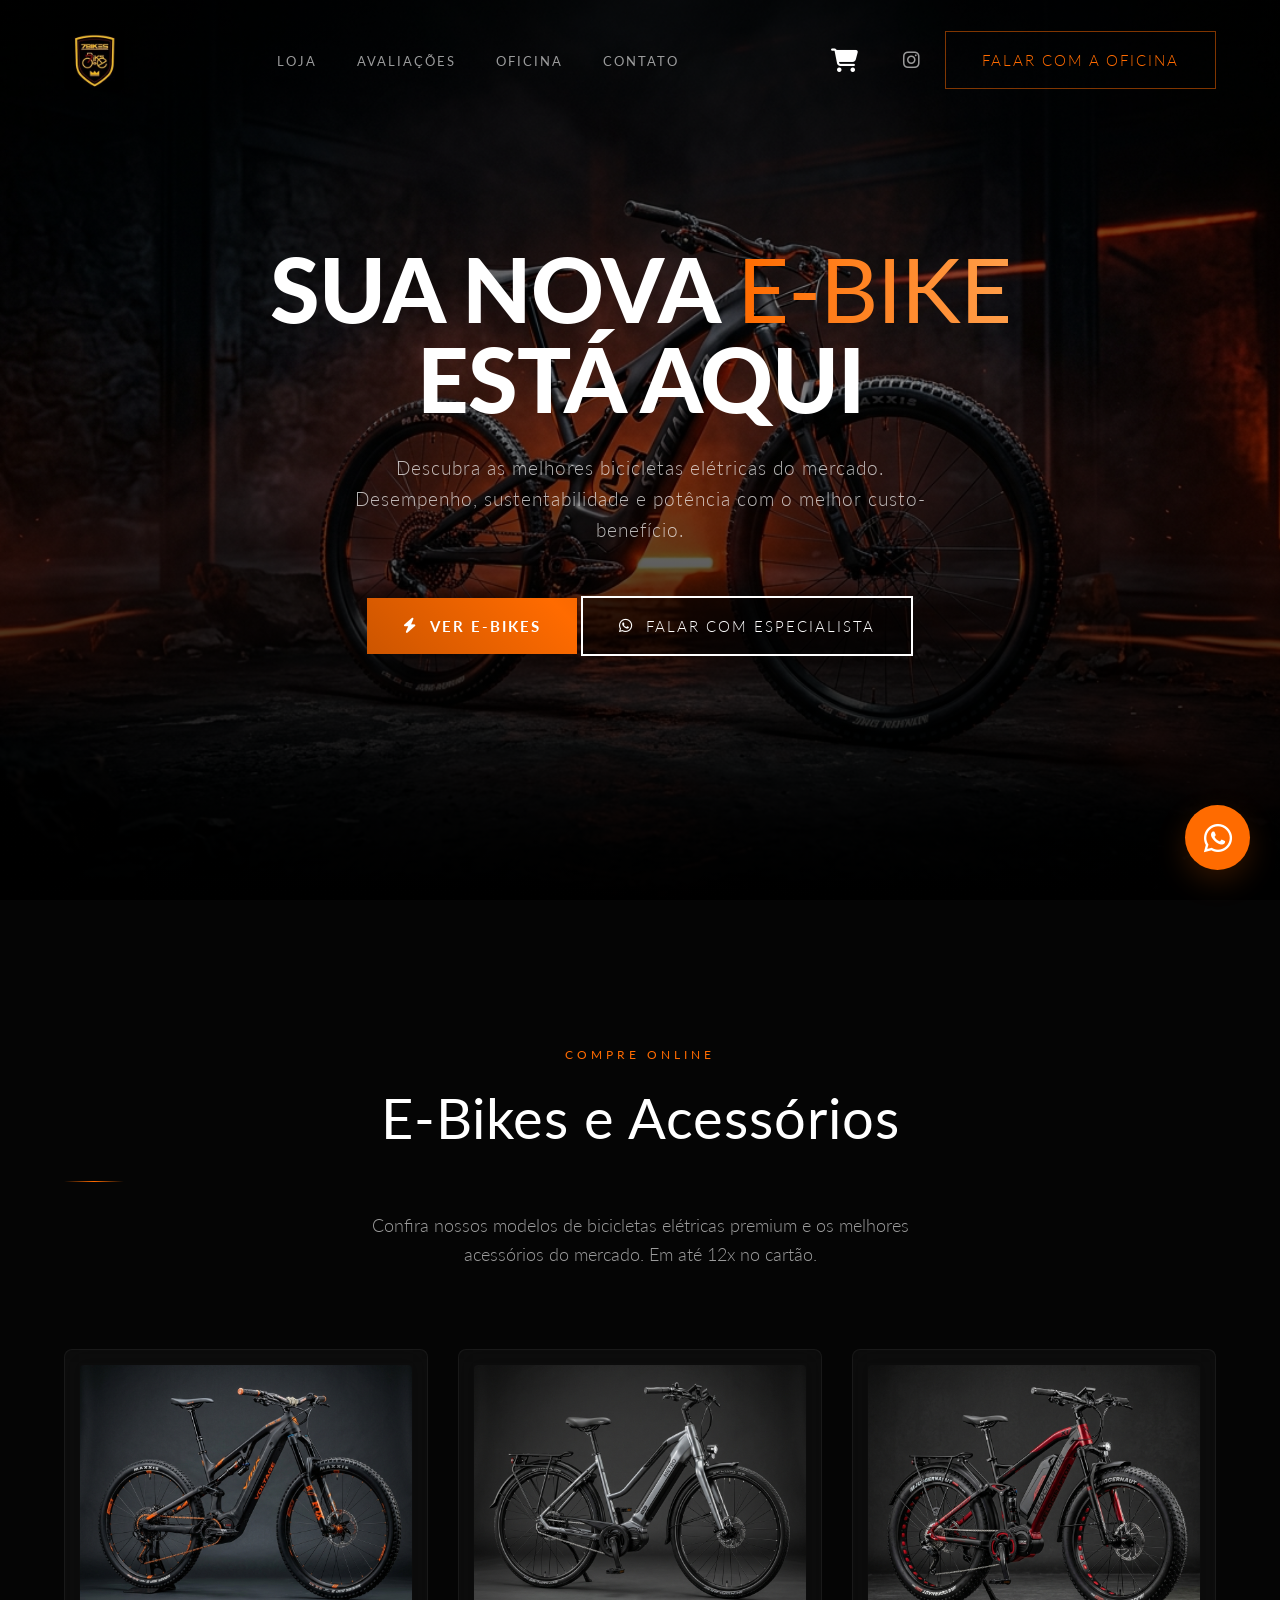
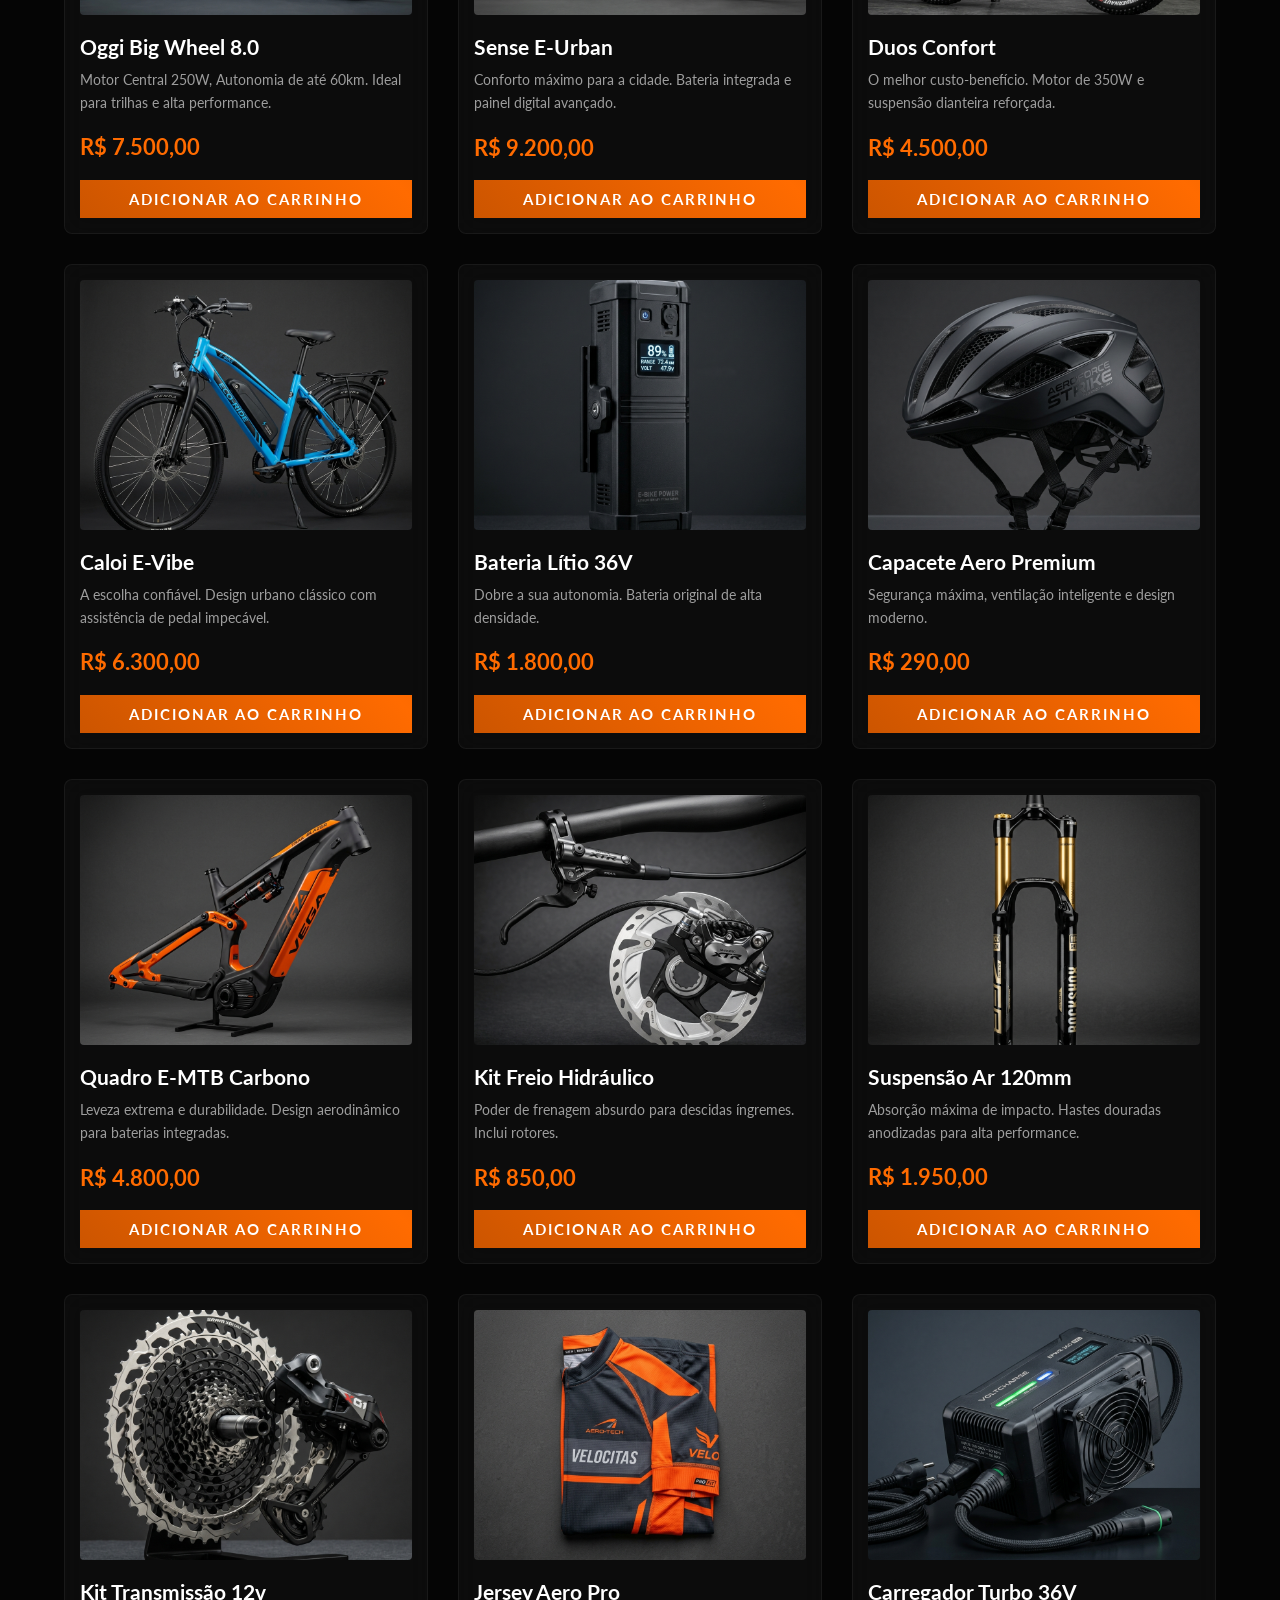
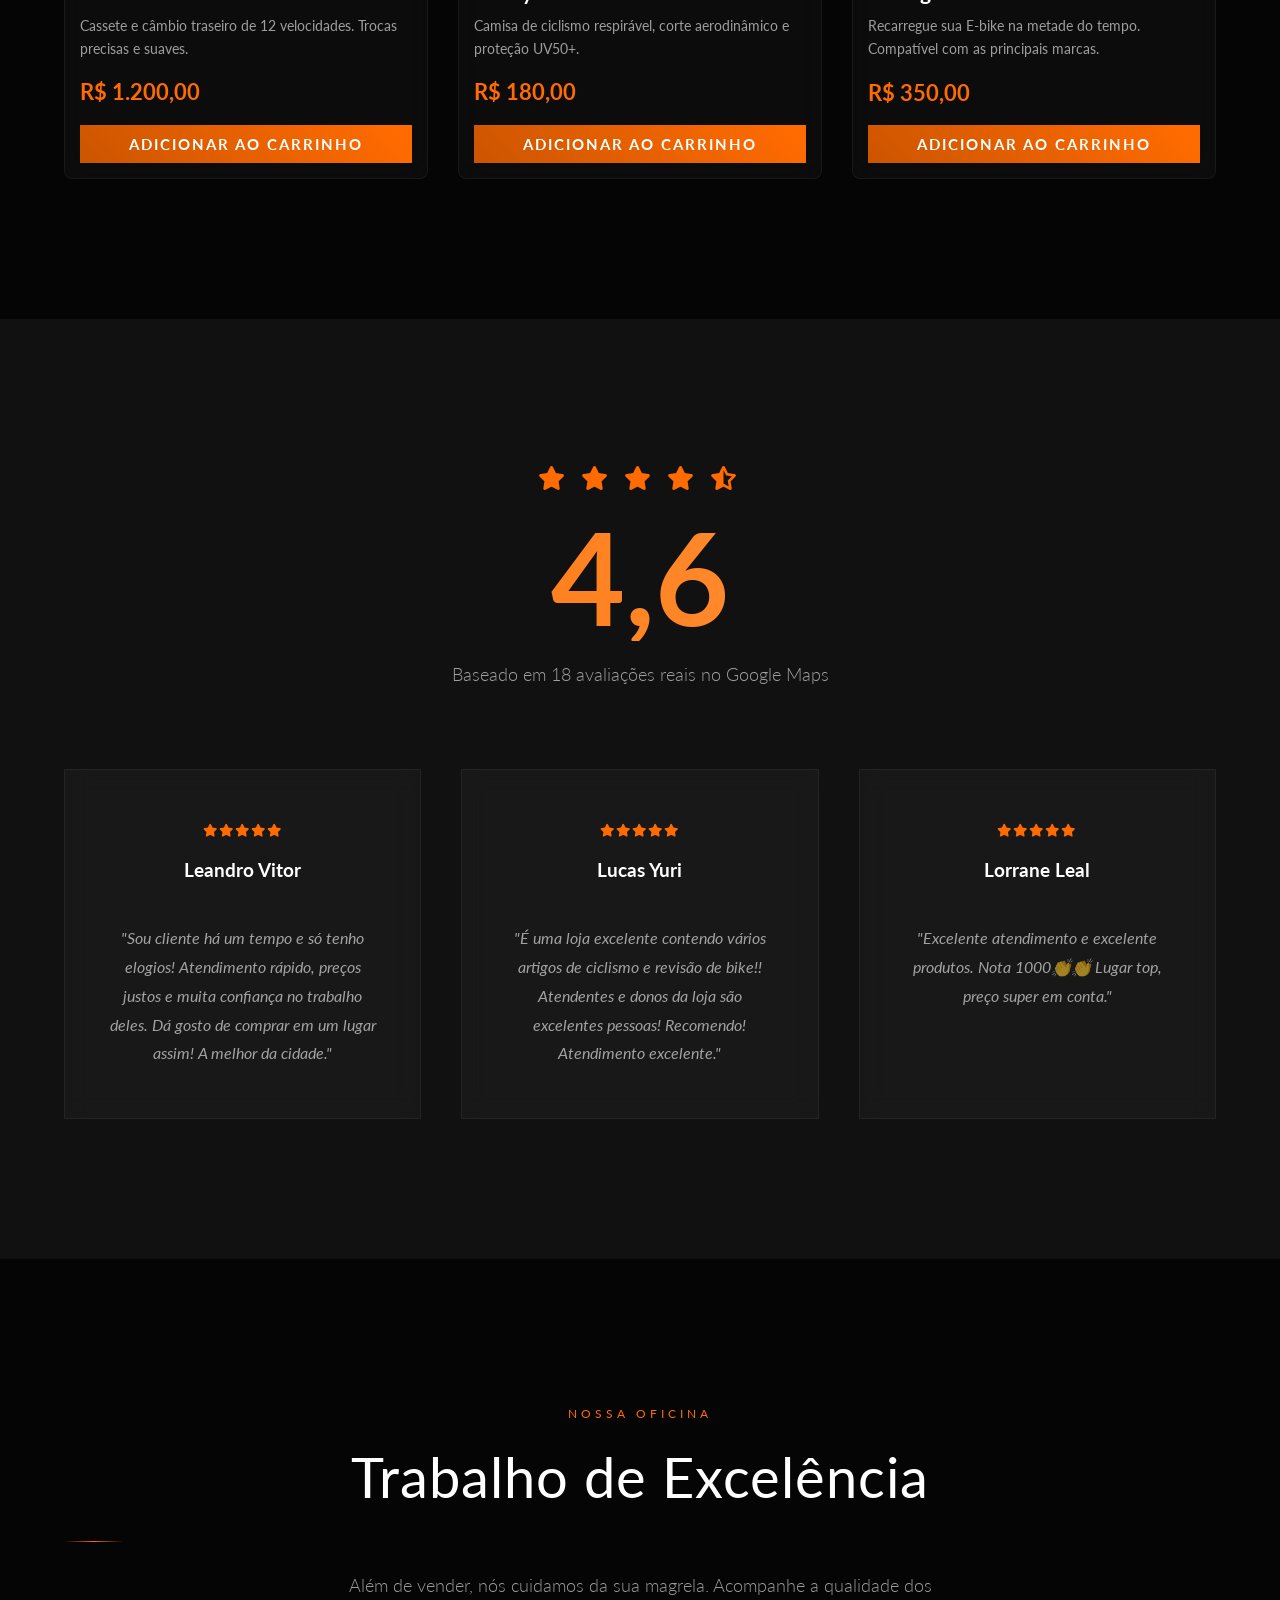
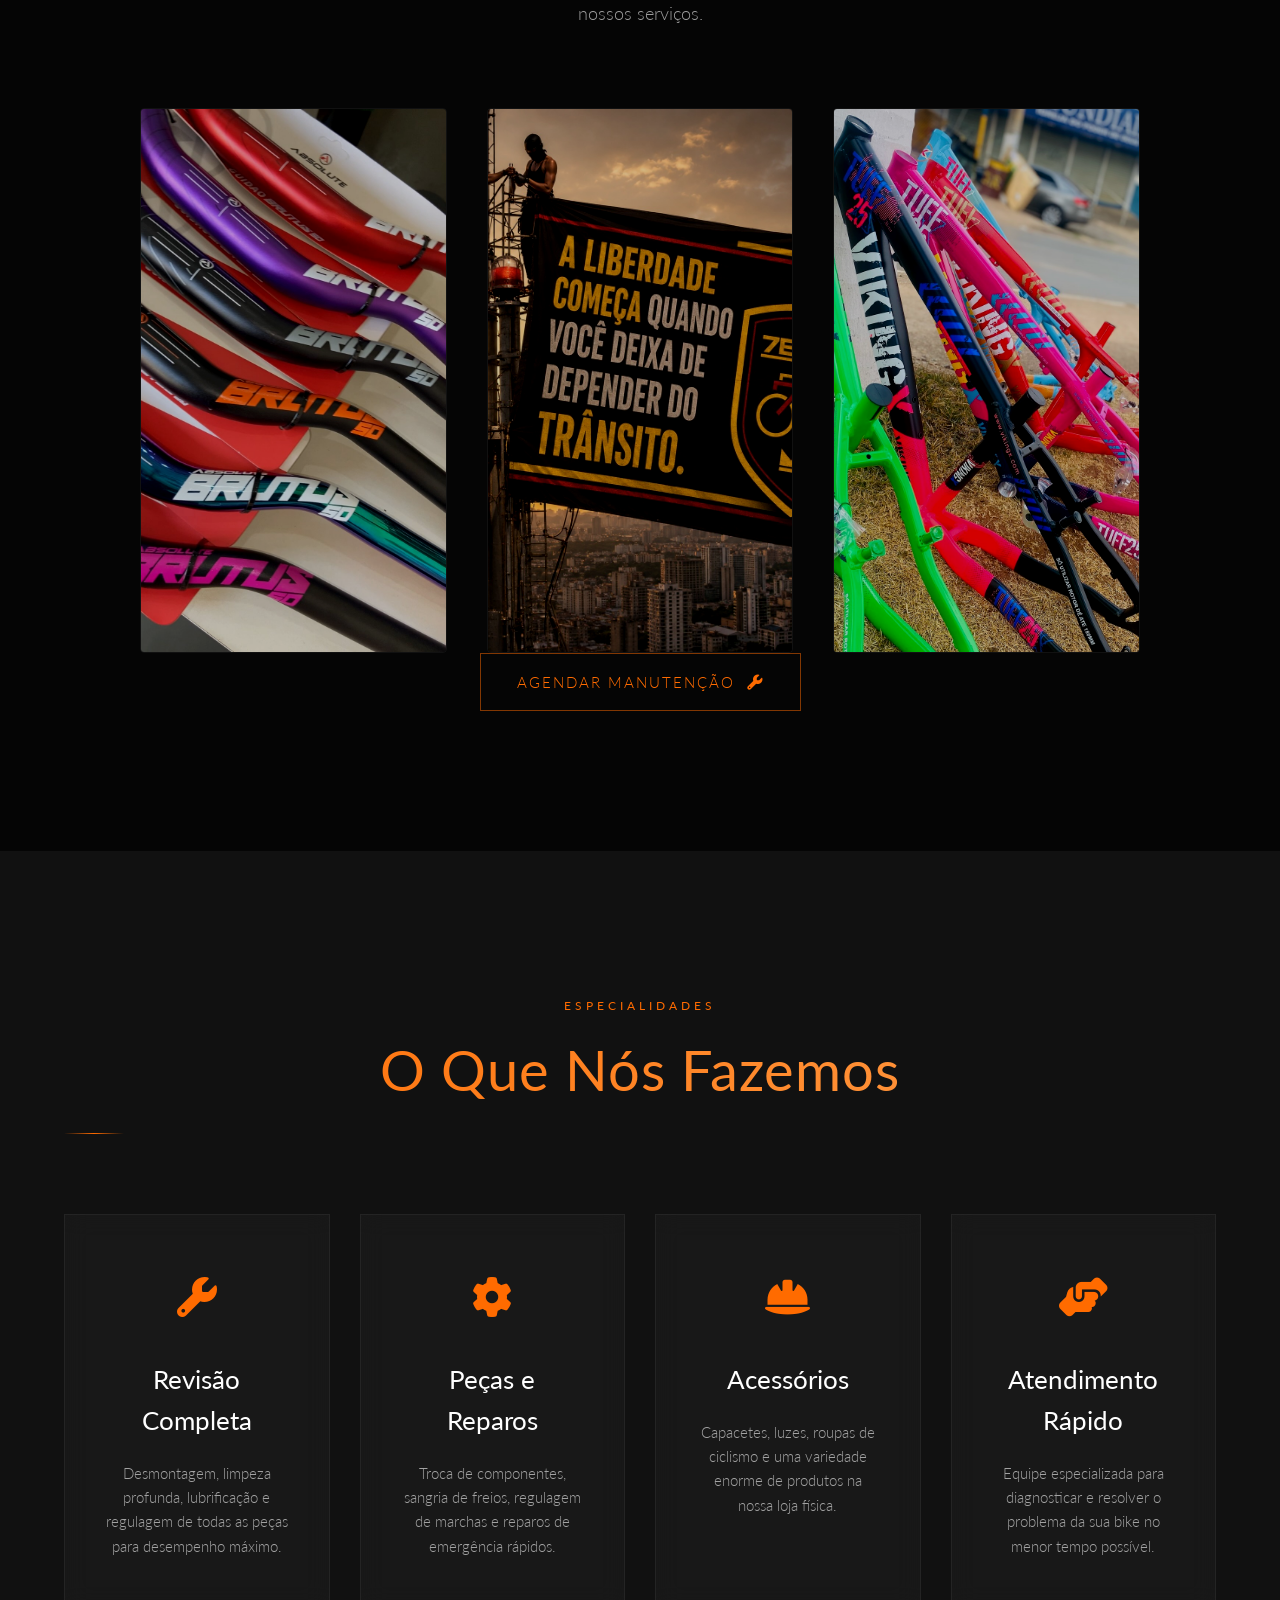
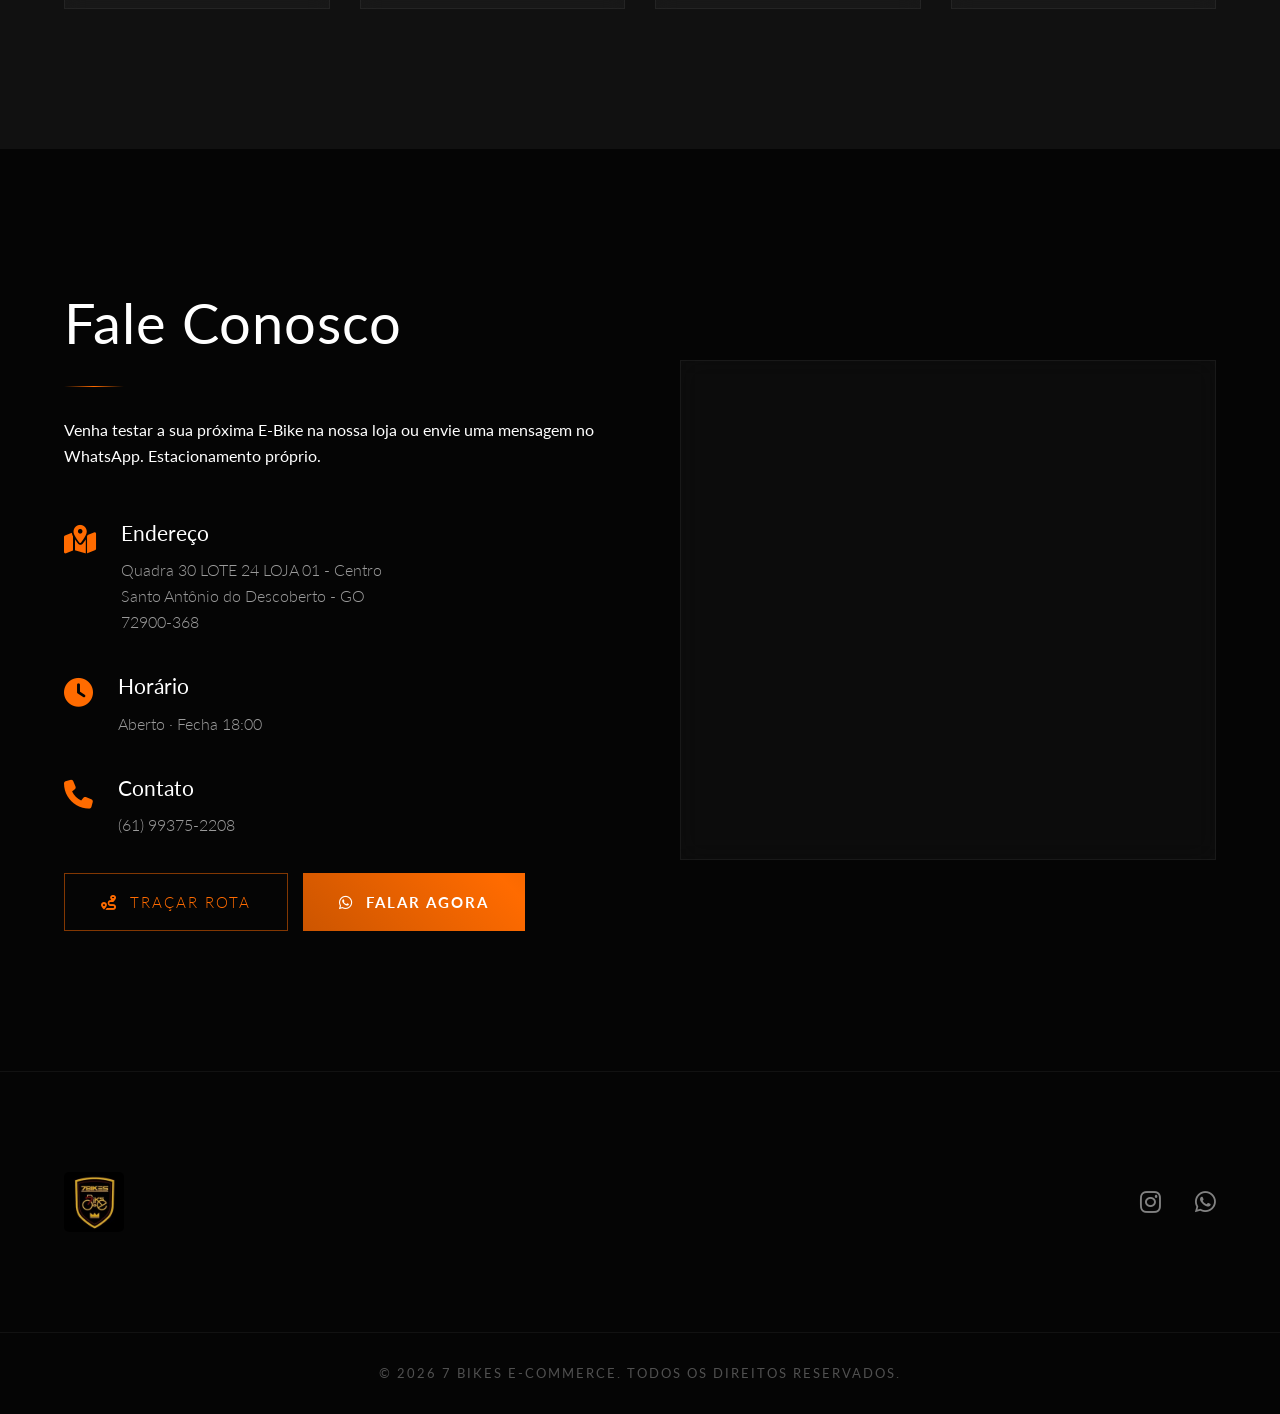
<file: index.html>
<!DOCTYPE html>
<html lang="pt-BR">
<head>
    <meta charset="UTF-8">
    <meta name="viewport" content="width=device-width, initial-scale=1.0">
    <title>7 Bikes | Mecânica de Bike e Acessórios</title>
    <meta name="description" content="Especialistas em mecânica, revisão e acessórios para bicicletas em Santo Antônio do Descoberto. Confiança, agilidade e excelência.">
    
    <!-- Favicon -->
    <link rel="icon" href="data:image/svg+xml,<svg xmlns=%22http://www.w3.org/2000/svg%22 viewBox=%220 0 100 100%22><text y=%22.9em%22 font-size=%2290%22>🚴</text></svg>">
    
    <!-- Fonts -->
    <link rel="preconnect" href="https://fonts.googleapis.com">
    <link rel="preconnect" href="https://fonts.gstatic.com" crossorigin>
    <link href="https://fonts.googleapis.com/css2?family=Lato:wght@300;400;700;900&display=swap" rel="stylesheet">
    
    <!-- Tracking Tag (Google Analytics / Ads Placeholder) -->
    <script async src="https://www.googletagmanager.com/gtag/js?id=G-XXXXXXXXXX"></script>
    <script>
      window.dataLayer = window.dataLayer || [];
      function gtag(){dataLayer.push(arguments);}
      gtag('js', new Date());
      gtag('config', 'G-XXXXXXXXXX');
    </script>
    
    <!-- Icons -->
    <link rel="stylesheet" href="https://cdnjs.cloudflare.com/ajax/libs/font-awesome/6.4.0/css/all.min.css">
    
    <!-- AOS Animation CSS -->
    <link href="https://unpkg.com/aos@2.3.1/dist/aos.css" rel="stylesheet">

    <!-- CSS -->
    <link rel="stylesheet" href="style.css">
</head>
<body>

    <!-- Header -->
    <header class="header">
        <div class="container header__inner">
            <a href="#" class="logo" data-aos="fade-down" data-aos-duration="1000">
                <img src="img/logo.jpg" alt="7 Bikes Logo" style="height: 60px; border-radius: 5px; object-fit: contain;">
            </a>
            <nav class="nav" data-aos="fade-down" data-aos-duration="1000" data-aos-delay="200">
                <ul class="nav__list">
                    <li><a href="#loja" class="nav__link">Loja</a></li>
                    <li><a href="#depoimentos" class="nav__link">Avaliações</a></li>
                    <li><a href="#experiencia" class="nav__link">Oficina</a></li>
                    <li><a href="#localizacao" class="nav__link">Contato</a></li>
                </ul>
            </nav>
            <div class="header__actions d-none-mobile" data-aos="fade-down" data-aos-duration="1000" data-aos-delay="400">
                <a href="carrinho.html" class="cart-icon" style="position: relative; color: var(--color-text-main); font-size: 1.5rem; margin-right: 20px; transition: color 0.3s;">
                    <i class="fa-solid fa-cart-shopping"></i>
                    <span id="cart-badge" style="position: absolute; top: -8px; right: -12px; background: var(--color-accent); color: #fff; font-size: 0.7rem; padding: 2px 6px; border-radius: 50%; font-weight: bold; display: none;">0</span>
                </a>
                <a href="https://www.instagram.com/7bikes_sad/" target="_blank" class="social-icon">
                    <i class="fa-brands fa-instagram"></i>
                </a>
                <a href="https://wa.me/5561993752208?text=Olá,%20preciso%20de%20ajuda%20com%20minha%20bike!" target="_blank" class="btn btn--outline">
                    Falar com a Oficina
                </a>
            </div>
        </div>
    </header>

    <!-- Hero Section -->
    <section class="hero" id="home" style="background: url('img/hero_ebike.jpg') center/cover no-repeat;">
        <div class="hero__overlay"></div>
        <div class="container hero__content text-center">
            <h1 class="hero__title" data-aos="fade-up" data-aos-duration="1500" style="font-weight: 900; text-transform: uppercase;">Sua Nova <em class="text-gold-gradient" style="font-style: normal;">E-Bike</em><br>Está Aqui</h1>
            <p class="hero__subtitle" data-aos="fade-up" data-aos-duration="1500" data-aos-delay="300">Descubra as melhores bicicletas elétricas do mercado. Desempenho, sustentabilidade e potência com o melhor custo-benefício.</p>
            <div class="hero__actions justify-center" data-aos="zoom-in" data-aos-duration="1500" data-aos-delay="600">
                <a href="#loja" class="btn btn--primary">
                    <i class="fa-solid fa-bolt"></i> Ver E-Bikes
                </a>
                <a href="https://wa.me/5561993752208" target="_blank" class="btn btn--outline" style="background: rgba(0,0,0,0.5); border: 2px solid #fff; color: #fff;">
                    <i class="fa-brands fa-whatsapp"></i> Falar com Especialista
                </a>
            </div>
        </div>
    </section>

    <!-- Loja Virtual (Storefront) -->
    <section class="store section" id="loja">
        <div class="container" data-aos="fade-up">
            <div class="section__header text-center">
                <span class="section__tag">Compre Online</span>
                <h2 class="section__title">E-Bikes e Acessórios</h2>
                <div class="section__divider mx-auto"></div>
                <p class="section__subtitle">Confira nossos modelos de bicicletas elétricas premium e os melhores acessórios do mercado. Em até 12x no cartão.</p>
            </div>
            
            <div class="product-grid" style="display: grid; grid-template-columns: repeat(auto-fit, minmax(280px, 1fr)); gap: 30px; margin-top: 40px;">
                <!-- Product 1 -->
                <div class="product-card glass" style="border-radius: 8px; overflow: hidden; display: flex; flex-direction: column; transition: transform 0.3s; padding: 15px;">
                    <img src="img/product_oggi.jpg" alt="Oggi Big Wheel 8.0" style="width: 100%; height: 250px; object-fit: cover; border-radius: 4px; margin-bottom: 15px;">
                    <h3 style="font-family: var(--font-heading); font-size: 1.3rem; margin-bottom: 5px;">Oggi Big Wheel 8.0</h3>
                    <p style="color: var(--color-text-muted); font-size: 0.9rem; margin-bottom: 15px; flex-grow: 1;">Motor Central 250W, Autonomia de até 60km. Ideal para trilhas e alta performance.</p>
                    <div style="display: flex; justify-content: space-between; align-items: center; margin-bottom: 15px;">
                        <span style="color: var(--color-accent); font-weight: bold; font-size: 1.4rem;">R$ 7.500,00</span>
                    </div>
                    <button class="btn btn--primary add-to-cart" data-id="1" data-name="Oggi Big Wheel 8.0" data-price="7500.00" data-img="img/product_oggi.jpg" style="width: 100%; padding: 10px;">
                        Adicionar ao Carrinho
                    </button>
                </div>

                <!-- Product 2 -->
                <div class="product-card glass" style="border-radius: 8px; overflow: hidden; display: flex; flex-direction: column; transition: transform 0.3s; padding: 15px;">
                    <img src="img/product_sense.jpg" alt="Sense E-Urban" style="width: 100%; height: 250px; object-fit: cover; border-radius: 4px; margin-bottom: 15px;">
                    <h3 style="font-family: var(--font-heading); font-size: 1.3rem; margin-bottom: 5px;">Sense E-Urban</h3>
                    <p style="color: var(--color-text-muted); font-size: 0.9rem; margin-bottom: 15px; flex-grow: 1;">Conforto máximo para a cidade. Bateria integrada e painel digital avançado.</p>
                    <div style="display: flex; justify-content: space-between; align-items: center; margin-bottom: 15px;">
                        <span style="color: var(--color-accent); font-weight: bold; font-size: 1.4rem;">R$ 9.200,00</span>
                    </div>
                    <button class="btn btn--primary add-to-cart" data-id="2" data-name="Sense E-Urban" data-price="9200.00" data-img="img/product_sense.jpg" style="width: 100%; padding: 10px;">
                        Adicionar ao Carrinho
                    </button>
                </div>

                <!-- Product 3 -->
                <div class="product-card glass" style="border-radius: 8px; overflow: hidden; display: flex; flex-direction: column; transition: transform 0.3s; padding: 15px;">
                    <img src="img/product_duos.jpg" alt="Duos Confort" style="width: 100%; height: 250px; object-fit: cover; border-radius: 4px; margin-bottom: 15px;">
                    <h3 style="font-family: var(--font-heading); font-size: 1.3rem; margin-bottom: 5px;">Duos Confort</h3>
                    <p style="color: var(--color-text-muted); font-size: 0.9rem; margin-bottom: 15px; flex-grow: 1;">O melhor custo-benefício. Motor de 350W e suspensão dianteira reforçada.</p>
                    <div style="display: flex; justify-content: space-between; align-items: center; margin-bottom: 15px;">
                        <span style="color: var(--color-accent); font-weight: bold; font-size: 1.4rem;">R$ 4.500,00</span>
                    </div>
                    <button class="btn btn--primary add-to-cart" data-id="3" data-name="Duos Confort" data-price="4500.00" data-img="img/product_duos.jpg" style="width: 100%; padding: 10px;">
                        Adicionar ao Carrinho
                    </button>
                </div>

                <!-- Product 4 -->
                <div class="product-card glass" style="border-radius: 8px; overflow: hidden; display: flex; flex-direction: column; transition: transform 0.3s; padding: 15px;">
                    <img src="img/product_caloi.jpg" alt="Caloi E-Vibe" style="width: 100%; height: 250px; object-fit: cover; border-radius: 4px; margin-bottom: 15px;">
                    <h3 style="font-family: var(--font-heading); font-size: 1.3rem; margin-bottom: 5px;">Caloi E-Vibe</h3>
                    <p style="color: var(--color-text-muted); font-size: 0.9rem; margin-bottom: 15px; flex-grow: 1;">A escolha confiável. Design urbano clássico com assistência de pedal impecável.</p>
                    <div style="display: flex; justify-content: space-between; align-items: center; margin-bottom: 15px;">
                        <span style="color: var(--color-accent); font-weight: bold; font-size: 1.4rem;">R$ 6.300,00</span>
                    </div>
                    <button class="btn btn--primary add-to-cart" data-id="4" data-name="Caloi E-Vibe" data-price="6300.00" data-img="img/product_caloi.jpg" style="width: 100%; padding: 10px;">
                        Adicionar ao Carrinho
                    </button>
                </div>
                
                <!-- Product 5 -->
                <div class="product-card glass" style="border-radius: 8px; overflow: hidden; display: flex; flex-direction: column; transition: transform 0.3s; padding: 15px;">
                    <img src="img/product_bateria.jpg" alt="Bateria Extra 36V 10Ah" style="width: 100%; height: 250px; object-fit: cover; border-radius: 4px; margin-bottom: 15px;">
                    <h3 style="font-family: var(--font-heading); font-size: 1.3rem; margin-bottom: 5px;">Bateria Lítio 36V</h3>
                    <p style="color: var(--color-text-muted); font-size: 0.9rem; margin-bottom: 15px; flex-grow: 1;">Dobre a sua autonomia. Bateria original de alta densidade.</p>
                    <div style="display: flex; justify-content: space-between; align-items: center; margin-bottom: 15px;">
                        <span style="color: var(--color-accent); font-weight: bold; font-size: 1.4rem;">R$ 1.800,00</span>
                    </div>
                    <button class="btn btn--primary add-to-cart" data-id="5" data-name="Bateria Lítio 36V" data-price="1800.00" data-img="img/product_bateria.jpg" style="width: 100%; padding: 10px;">
                        Adicionar ao Carrinho
                    </button>
                </div>

                <!-- Product 6 -->
                <div class="product-card glass" style="border-radius: 8px; overflow: hidden; display: flex; flex-direction: column; transition: transform 0.3s; padding: 15px;">
                    <img src="img/product_capacete.jpg" alt="Capacete Aero" style="width: 100%; height: 250px; object-fit: cover; border-radius: 4px; margin-bottom: 15px;">
                    <h3 style="font-family: var(--font-heading); font-size: 1.3rem; margin-bottom: 5px;">Capacete Aero Premium</h3>
                    <p style="color: var(--color-text-muted); font-size: 0.9rem; margin-bottom: 15px; flex-grow: 1;">Segurança máxima, ventilação inteligente e design moderno.</p>
                    <div style="display: flex; justify-content: space-between; align-items: center; margin-bottom: 15px;">
                        <span style="color: var(--color-accent); font-weight: bold; font-size: 1.4rem;">R$ 290,00</span>
                    </div>
                    <button class="btn btn--primary add-to-cart" data-id="6" data-name="Capacete Aero Premium" data-price="290.00" data-img="img/product_capacete.jpg" style="width: 100%; padding: 10px;">
                        Adicionar ao Carrinho
                    </button>
                </div>

                <!-- Product 7 -->
                <div class="product-card glass" style="border-radius: 8px; overflow: hidden; display: flex; flex-direction: column; transition: transform 0.3s; padding: 15px;">
                    <img src="img/product_quadro.jpg" alt="Quadro Fibra de Carbono" style="width: 100%; height: 250px; object-fit: cover; border-radius: 4px; margin-bottom: 15px;">
                    <h3 style="font-family: var(--font-heading); font-size: 1.3rem; margin-bottom: 5px;">Quadro E-MTB Carbono</h3>
                    <p style="color: var(--color-text-muted); font-size: 0.9rem; margin-bottom: 15px; flex-grow: 1;">Leveza extrema e durabilidade. Design aerodinâmico para baterias integradas.</p>
                    <div style="display: flex; justify-content: space-between; align-items: center; margin-bottom: 15px;">
                        <span style="color: var(--color-accent); font-weight: bold; font-size: 1.4rem;">R$ 4.800,00</span>
                    </div>
                    <button class="btn btn--primary add-to-cart" data-id="7" data-name="Quadro E-MTB Carbono" data-price="4800.00" data-img="img/product_quadro.jpg" style="width: 100%; padding: 10px;">
                        Adicionar ao Carrinho
                    </button>
                </div>

                <!-- Product 8 -->
                <div class="product-card glass" style="border-radius: 8px; overflow: hidden; display: flex; flex-direction: column; transition: transform 0.3s; padding: 15px;">
                    <img src="img/product_freio.jpg" alt="Freios Hidráulicos" style="width: 100%; height: 250px; object-fit: cover; border-radius: 4px; margin-bottom: 15px;">
                    <h3 style="font-family: var(--font-heading); font-size: 1.3rem; margin-bottom: 5px;">Kit Freio Hidráulico</h3>
                    <p style="color: var(--color-text-muted); font-size: 0.9rem; margin-bottom: 15px; flex-grow: 1;">Poder de frenagem absurdo para descidas íngremes. Inclui rotores.</p>
                    <div style="display: flex; justify-content: space-between; align-items: center; margin-bottom: 15px;">
                        <span style="color: var(--color-accent); font-weight: bold; font-size: 1.4rem;">R$ 850,00</span>
                    </div>
                    <button class="btn btn--primary add-to-cart" data-id="8" data-name="Kit Freio Hidráulico" data-price="850.00" data-img="img/product_freio.jpg" style="width: 100%; padding: 10px;">
                        Adicionar ao Carrinho
                    </button>
                </div>

                <!-- Product 9 -->
                <div class="product-card glass" style="border-radius: 8px; overflow: hidden; display: flex; flex-direction: column; transition: transform 0.3s; padding: 15px;">
                    <img src="img/product_suspensao.jpg" alt="Suspensão Dianteira" style="width: 100%; height: 250px; object-fit: cover; border-radius: 4px; margin-bottom: 15px;">
                    <h3 style="font-family: var(--font-heading); font-size: 1.3rem; margin-bottom: 5px;">Suspensão Ar 120mm</h3>
                    <p style="color: var(--color-text-muted); font-size: 0.9rem; margin-bottom: 15px; flex-grow: 1;">Absorção máxima de impacto. Hastes douradas anodizadas para alta performance.</p>
                    <div style="display: flex; justify-content: space-between; align-items: center; margin-bottom: 15px;">
                        <span style="color: var(--color-accent); font-weight: bold; font-size: 1.4rem;">R$ 1.950,00</span>
                    </div>
                    <button class="btn btn--primary add-to-cart" data-id="9" data-name="Suspensão Ar 120mm" data-price="1950.00" data-img="img/product_suspensao.jpg" style="width: 100%; padding: 10px;">
                        Adicionar ao Carrinho
                    </button>
                </div>

                <!-- Product 10 -->
                <div class="product-card glass" style="border-radius: 8px; overflow: hidden; display: flex; flex-direction: column; transition: transform 0.3s; padding: 15px;">
                    <img src="img/product_transmissao.jpg" alt="Kit Transmissão 12v" style="width: 100%; height: 250px; object-fit: cover; border-radius: 4px; margin-bottom: 15px;">
                    <h3 style="font-family: var(--font-heading); font-size: 1.3rem; margin-bottom: 5px;">Kit Transmissão 12v</h3>
                    <p style="color: var(--color-text-muted); font-size: 0.9rem; margin-bottom: 15px; flex-grow: 1;">Cassete e câmbio traseiro de 12 velocidades. Trocas precisas e suaves.</p>
                    <div style="display: flex; justify-content: space-between; align-items: center; margin-bottom: 15px;">
                        <span style="color: var(--color-accent); font-weight: bold; font-size: 1.4rem;">R$ 1.200,00</span>
                    </div>
                    <button class="btn btn--primary add-to-cart" data-id="10" data-name="Kit Transmissão 12v" data-price="1200.00" data-img="img/product_transmissao.jpg" style="width: 100%; padding: 10px;">
                        Adicionar ao Carrinho
                    </button>
                </div>

                <!-- Product 11 -->
                <div class="product-card glass" style="border-radius: 8px; overflow: hidden; display: flex; flex-direction: column; transition: transform 0.3s; padding: 15px;">
                    <img src="img/product_jersey.jpg" alt="Camisa de Ciclismo" style="width: 100%; height: 250px; object-fit: cover; border-radius: 4px; margin-bottom: 15px;">
                    <h3 style="font-family: var(--font-heading); font-size: 1.3rem; margin-bottom: 5px;">Jersey Aero Pro</h3>
                    <p style="color: var(--color-text-muted); font-size: 0.9rem; margin-bottom: 15px; flex-grow: 1;">Camisa de ciclismo respirável, corte aerodinâmico e proteção UV50+.</p>
                    <div style="display: flex; justify-content: space-between; align-items: center; margin-bottom: 15px;">
                        <span style="color: var(--color-accent); font-weight: bold; font-size: 1.4rem;">R$ 180,00</span>
                    </div>
                    <button class="btn btn--primary add-to-cart" data-id="11" data-name="Jersey Aero Pro" data-price="180.00" data-img="img/product_jersey.jpg" style="width: 100%; padding: 10px;">
                        Adicionar ao Carrinho
                    </button>
                </div>

                <!-- Product 12 -->
                <div class="product-card glass" style="border-radius: 8px; overflow: hidden; display: flex; flex-direction: column; transition: transform 0.3s; padding: 15px;">
                    <img src="img/product_carregador.jpg" alt="Carregador Rápido E-Bike" style="width: 100%; height: 250px; object-fit: cover; border-radius: 4px; margin-bottom: 15px;">
                    <h3 style="font-family: var(--font-heading); font-size: 1.3rem; margin-bottom: 5px;">Carregador Turbo 36V</h3>
                    <p style="color: var(--color-text-muted); font-size: 0.9rem; margin-bottom: 15px; flex-grow: 1;">Recarregue sua E-bike na metade do tempo. Compatível com as principais marcas.</p>
                    <div style="display: flex; justify-content: space-between; align-items: center; margin-bottom: 15px;">
                        <span style="color: var(--color-accent); font-weight: bold; font-size: 1.4rem;">R$ 350,00</span>
                    </div>
                    <button class="btn btn--primary add-to-cart" data-id="12" data-name="Carregador Turbo 36V" data-price="350.00" data-img="img/product_carregador.jpg" style="width: 100%; padding: 10px;">
                        Adicionar ao Carrinho
                    </button>
                </div>

            </div>
        </div>
    </section>

    <!-- Testimonials / Authority Section -->
    <section class="testimonials section" id="depoimentos" style="background: var(--color-bg-surface);">
        <div class="container">
            <div class="authority-banner text-center mb-5" data-aos="zoom-in">
                <div class="stars">
                    <i class="fa-solid fa-star"></i>
                    <i class="fa-solid fa-star"></i>
                    <i class="fa-solid fa-star"></i>
                    <i class="fa-solid fa-star"></i>
                    <i class="fa-solid fa-star-half-stroke"></i>
                </div>
                <h2 class="authority-score text-gold-gradient">4,6</h2>
                <p class="section__subtitle" style="margin-top: 20px;">Baseado em 18 avaliações reais no Google Maps</p>
            </div>

            <div class="testimonials__grid" style="grid-template-columns: repeat(auto-fit, minmax(300px, 1fr));">
                <!-- Testimonial 1 -->
                <div class="testimonial-card glass" data-aos="fade-up" data-aos-delay="100">
                    <div class="testimonial-card__header">
                        <div class="stars-small">
                            <i class="fa-solid fa-star"></i><i class="fa-solid fa-star"></i><i class="fa-solid fa-star"></i><i class="fa-solid fa-star"></i><i class="fa-solid fa-star"></i>
                        </div>
                        <h4>Leandro Vitor</h4>
                    </div>
                    <p class="testimonial-card__text">"Sou cliente há um tempo e só tenho elogios! Atendimento rápido, preços justos e muita confiança no trabalho deles. Dá gosto de comprar em um lugar assim! A melhor da cidade."</p>
                </div>
                
                <!-- Testimonial 2 -->
                <div class="testimonial-card glass" data-aos="fade-up" data-aos-delay="300">
                    <div class="testimonial-card__header">
                        <div class="stars-small">
                            <i class="fa-solid fa-star"></i><i class="fa-solid fa-star"></i><i class="fa-solid fa-star"></i><i class="fa-solid fa-star"></i><i class="fa-solid fa-star"></i>
                        </div>
                        <h4>Lucas Yuri</h4>
                    </div>
                    <p class="testimonial-card__text">"É uma loja excelente contendo vários artigos de ciclismo e revisão de bike!! Atendentes e donos da loja são excelentes pessoas! Recomendo! Atendimento excelente."</p>
                </div>

                <!-- Testimonial 3 -->
                <div class="testimonial-card glass" data-aos="fade-up" data-aos-delay="500">
                    <div class="testimonial-card__header">
                        <div class="stars-small">
                            <i class="fa-solid fa-star"></i><i class="fa-solid fa-star"></i><i class="fa-solid fa-star"></i><i class="fa-solid fa-star"></i><i class="fa-solid fa-star"></i>
                        </div>
                        <h4>Lorrane Leal</h4>
                    </div>
                    <p class="testimonial-card__text">"Excelente atendimento e excelente produtos. Nota 1000👏👏 Lugar top, preço super em conta."</p>
                </div>
            </div>
        </div>
    </section>

    <!-- Oficina Section -->
    <section class="reels section" id="experiencia">
        <div class="container">
            <div class="section__header text-center" data-aos="fade-up">
                <span class="section__tag">Nossa Oficina</span>
                <h2 class="section__title">Trabalho de Excelência</h2>
                <div class="section__divider mx-auto"></div>
                <p class="section__subtitle">Além de vender, nós cuidamos da sua magrela. Acompanhe a qualidade dos nossos serviços.</p>
            </div>

            <div class="reels__grid">
                <!-- Foto 1 -->
                <div class="reel-card" data-aos="fade-up" data-aos-delay="100">
                    <img src="img/img15.jpg" alt="Oficina" class="reel-card__img">
                </div>
                <!-- Foto 2 -->
                <div class="reel-card" data-aos="fade-up" data-aos-delay="300">
                    <img src="img/img2.jpg" alt="Oficina" class="reel-card__img">
                </div>
                <!-- Foto 3 -->
                <div class="reel-card" data-aos="fade-up" data-aos-delay="500">
                    <img src="img/img18.jpg" alt="Oficina" class="reel-card__img">
                </div>
            </div>
            
            <div class="text-center mt-5" data-aos="fade-in" data-aos-delay="600">
                <a href="https://wa.me/5561993752208" target="_blank" class="btn btn--outline">
                    Agendar Manutenção <i class="fa-solid fa-wrench ml-2"></i>
                </a>
            </div>
        </div>
    </section>

    <!-- Serviços Section -->
    <section class="services section" id="especialidades" style="background: var(--color-bg-surface);">
        <div class="container">
            <div class="section__header text-center" data-aos="fade-up">
                <span class="section__tag">Especialidades</span>
                <h2 class="section__title text-gold-gradient">O Que Nós Fazemos</h2>
                <div class="section__divider mx-auto"></div>
            </div>

            <div class="services__grid">
                <div class="service-card glass" data-aos="fade-up" data-aos-delay="100">
                    <div class="service-card__icon"><i class="fa-solid fa-wrench"></i></div>
                    <h3 class="service-card__title">Revisão Completa</h3>
                    <p class="service-card__desc">Desmontagem, limpeza profunda, lubrificação e regulagem de todas as peças para desempenho máximo.</p>
                </div>
                <div class="service-card glass" data-aos="fade-up" data-aos-delay="200">
                    <div class="service-card__icon"><i class="fa-solid fa-gear"></i></div>
                    <h3 class="service-card__title">Peças e Reparos</h3>
                    <p class="service-card__desc">Troca de componentes, sangria de freios, regulagem de marchas e reparos de emergência rápidos.</p>
                </div>
                <div class="service-card glass" data-aos="fade-up" data-aos-delay="300">
                    <div class="service-card__icon"><i class="fa-solid fa-helmet-safety"></i></div>
                    <h3 class="service-card__title">Acessórios</h3>
                    <p class="service-card__desc">Capacetes, luzes, roupas de ciclismo e uma variedade enorme de produtos na nossa loja física.</p>
                </div>
                <div class="service-card glass" data-aos="fade-up" data-aos-delay="400">
                    <div class="service-card__icon"><i class="fa-solid fa-handshake-angle"></i></div>
                    <h3 class="service-card__title">Atendimento Rápido</h3>
                    <p class="service-card__desc">Equipe especializada para diagnosticar e resolver o problema da sua bike no menor tempo possível.</p>
                </div>
            </div>
        </div>
    </section>

    <!-- Localização Section -->
    <section class="location section" id="localizacao">
        <div class="container">
            <div class="location__wrapper">
                <div class="location__info" data-aos="fade-right">
                    <h2 class="section__title">Fale Conosco</h2>
                    <div class="section__divider"></div>
                    <p class="mb-5">Venha testar a sua próxima E-Bike na nossa loja ou envie uma mensagem no WhatsApp. Estacionamento próprio.</p>
                    
                    <div class="info-item">
                        <div class="info-item__icon"><i class="fa-solid fa-map-location-dot"></i></div>
                        <div class="info-item__content">
                            <h4>Endereço</h4>
                            <p>Quadra 30 LOTE 24 LOJA 01 - Centro<br>Santo Antônio do Descoberto - GO<br>72900-368</p>
                        </div>
                    </div>
                    
                    <div class="info-item">
                        <div class="info-item__icon"><i class="fa-solid fa-clock"></i></div>
                        <div class="info-item__content">
                            <h4>Horário</h4>
                            <p>Aberto · Fecha 18:00</p>
                        </div>
                    </div>
                    
                    <div class="info-item">
                        <div class="info-item__icon"><i class="fa-solid fa-phone"></i></div>
                        <div class="info-item__content">
                            <h4>Contato</h4>
                            <p>(61) 99375-2208</p>
                        </div>
                    </div>

                    <div class="mt-5" style="display:flex; gap:15px; flex-wrap:wrap;">
                        <a href="https://maps.google.com/?q=Quadra+30+LOTE+24+LOJA+01+-+Centro,+Santo+Antônio+do+Descoberto+-+GO" target="_blank" class="btn btn--outline">
                            <i class="fa-solid fa-route"></i> Traçar Rota
                        </a>
                        <a href="https://wa.me/5561993752208" target="_blank" class="btn btn--primary">
                            <i class="fa-brands fa-whatsapp"></i> Falar Agora
                        </a>
                    </div>
                </div>
                
                <div class="location__map glass" data-aos="fade-left" data-aos-delay="200">
                    <iframe src="https://maps.google.com/maps?q=-15.9433091,-48.2632191&z=17&output=embed" width="100%" height="100%" style="border:0; filter: grayscale(100%) invert(90%) contrast(1.2);" allowfullscreen="" loading="lazy" referrerpolicy="no-referrer-when-downgrade"></iframe>
                </div>
            </div>
        </div>
    </section>

    <!-- Footer -->
    <footer class="footer">
        <div class="container footer__inner">
            <div class="footer__brand" data-aos="fade-up">
                <img src="img/logo.jpg" alt="7 Bikes Logo" style="height: 60px; border-radius: 5px; opacity: 0.9; object-fit: contain;">
            </div>
            <div class="footer__social" data-aos="fade-up" data-aos-delay="200">
                <a href="https://www.instagram.com/7bikes_sad/" target="_blank"><i class="fa-brands fa-instagram"></i></a>
                <a href="https://wa.me/5561993752208" target="_blank"><i class="fa-brands fa-whatsapp"></i></a>
            </div>
        </div>
        <div class="footer__bottom">
            <div class="container text-center">
                &copy; 2026 7 Bikes E-commerce. Todos os direitos reservados.
            </div>
        </div>
    </footer>

    <!-- Floating WhatsApp -->
    <a href="https://wa.me/5561993752208?text=Olá,%20tenho%20interesse%20nas%20E-bikes!" target="_blank" class="floating-wa" aria-label="Falar no WhatsApp" data-aos="zoom-in" data-aos-delay="1000">
        <i class="fa-brands fa-whatsapp"></i>
    </a>

    <!-- AOS Script -->
    <script src="https://unpkg.com/aos@2.3.1/dist/aos.js"></script>
    
    <!-- Custom Script -->
    <script src="script.js"></script>
</body>
</html>
</file>
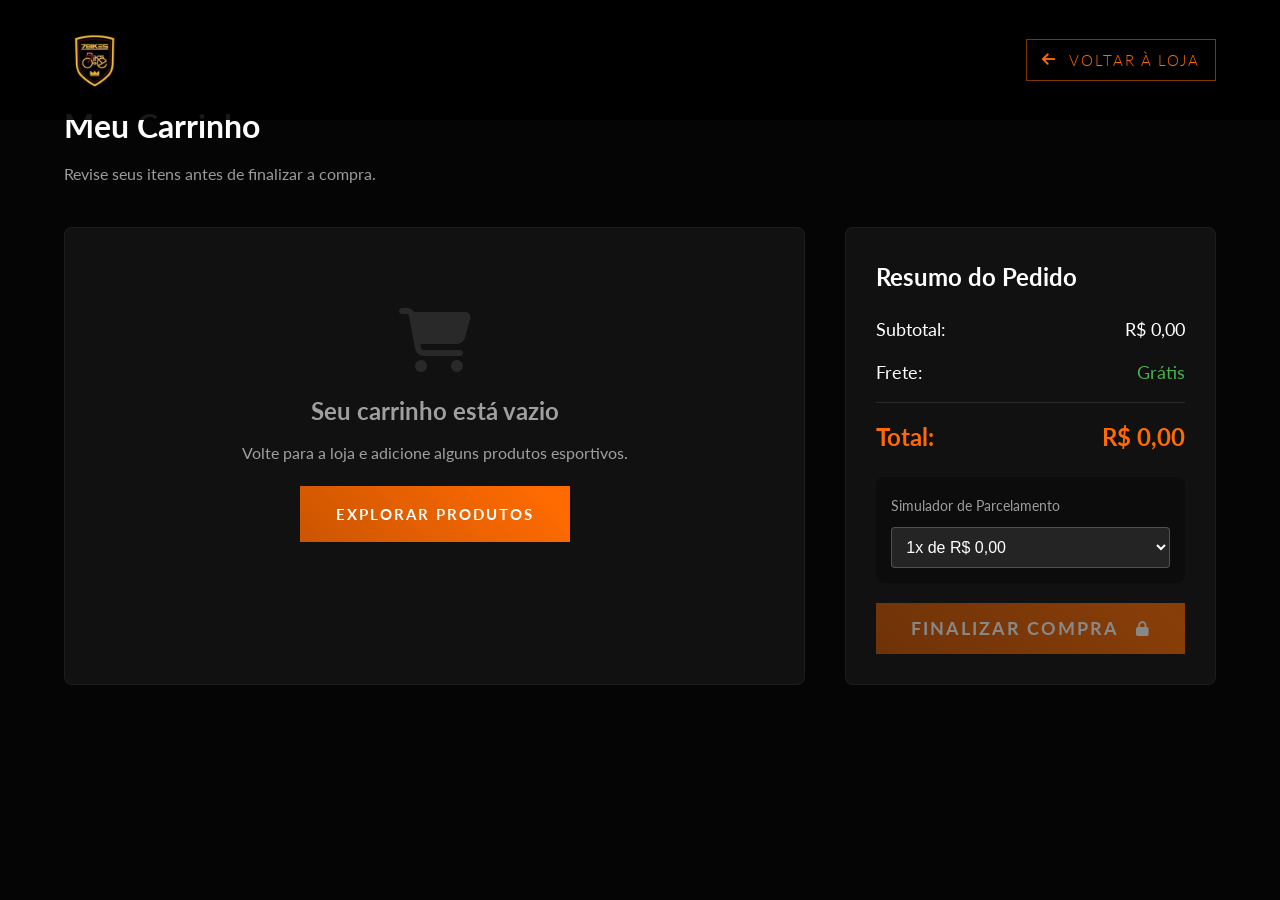
<file: carrinho.html>
<!DOCTYPE html>
<html lang="pt-BR">
<head>
    <meta charset="UTF-8">
    <meta name="viewport" content="width=device-width, initial-scale=1.0">
    <title>Carrinho de Compras | 7 Bikes</title>
    
    <!-- Favicon -->
    <link rel="icon" href="data:image/svg+xml,<svg xmlns=%22http://www.w3.org/2000/svg%22 viewBox=%220 0 100 100%22><text y=%22.9em%22 font-size=%2290%22>🛒</text></svg>">
    
    <!-- Fonts & Icons -->
    <link rel="preconnect" href="https://fonts.googleapis.com">
    <link rel="preconnect" href="https://fonts.gstatic.com" crossorigin>
    <link href="https://fonts.googleapis.com/css2?family=Lato:wght@300;400;700;900&display=swap" rel="stylesheet">
    <link rel="stylesheet" href="https://cdnjs.cloudflare.com/ajax/libs/font-awesome/6.4.0/css/all.min.css">
    
    <!-- Tracking Tag (Google Analytics / Ads Placeholder) -->
    <script async src="https://www.googletagmanager.com/gtag/js?id=G-XXXXXXXXXX"></script>
    <script>
      window.dataLayer = window.dataLayer || [];
      function gtag(){dataLayer.push(arguments);}
      gtag('js', new Date());
      gtag('config', 'G-XXXXXXXXXX');
    </script>
    
    <!-- CSS -->
    <link rel="stylesheet" href="style.css">
    <style>
        .cart-container {
            display: grid;
            grid-template-columns: 2fr 1fr;
            gap: 40px;
            margin-top: 40px;
        }
        
        .cart-items {
            background: var(--color-bg-surface);
            border-radius: 8px;
            padding: 30px;
            border: 1px solid rgba(255,255,255,0.05);
        }

        .cart-item {
            display: flex;
            align-items: center;
            gap: 20px;
            padding-bottom: 20px;
            margin-bottom: 20px;
            border-bottom: 1px solid rgba(255,255,255,0.1);
        }

        .cart-item:last-child {
            border-bottom: none;
            margin-bottom: 0;
            padding-bottom: 0;
        }

        .cart-item img {
            width: 100px;
            height: 100px;
            object-fit: cover;
            border-radius: 8px;
        }

        .cart-item-details {
            flex-grow: 1;
        }

        .cart-item-title {
            font-size: 1.2rem;
            font-family: var(--font-heading);
            margin-bottom: 5px;
        }

        .cart-item-price {
            color: var(--color-accent);
            font-weight: bold;
            font-size: 1.1rem;
        }

        .cart-quantity {
            display: flex;
            align-items: center;
            gap: 10px;
            background: rgba(0,0,0,0.5);
            padding: 5px 10px;
            border-radius: 20px;
        }

        .cart-quantity button {
            background: none;
            border: none;
            color: #fff;
            cursor: pointer;
            font-size: 1rem;
            padding: 0 5px;
        }

        .cart-remove {
            color: #ff4444;
            background: none;
            border: none;
            cursor: pointer;
            font-size: 1.2rem;
            transition: transform 0.2s;
        }

        .cart-remove:hover {
            transform: scale(1.2);
        }

        .cart-summary {
            background: var(--color-bg-surface);
            border-radius: 8px;
            padding: 30px;
            border: 1px solid rgba(255,255,255,0.05);
            height: fit-content;
            position: sticky;
            top: 100px;
        }

        .summary-row {
            display: flex;
            justify-content: space-between;
            margin-bottom: 15px;
            font-size: 1.1rem;
        }

        .summary-total {
            font-size: 1.5rem;
            font-weight: bold;
            color: var(--color-accent);
            border-top: 1px solid rgba(255,255,255,0.1);
            padding-top: 15px;
            margin-top: 15px;
        }

        .installments {
            margin-top: 20px;
            background: rgba(0,0,0,0.3);
            padding: 15px;
            border-radius: 8px;
        }

        .installments select {
            width: 100%;
            padding: 10px;
            background: rgba(255,255,255,0.1);
            color: #fff;
            border: 1px solid rgba(255,255,255,0.2);
            border-radius: 4px;
            font-size: 1rem;
            margin-top: 10px;
            outline: none;
        }

        .installments select option {
            background: var(--color-bg-surface);
            color: #fff;
        }

        .empty-cart {
            text-align: center;
            padding: 50px 0;
            color: var(--color-text-muted);
        }

        .empty-cart i {
            font-size: 4rem;
            margin-bottom: 20px;
            color: rgba(255,255,255,0.1);
        }

        @media (max-width: 992px) {
            .cart-container {
                grid-template-columns: 1fr;
            }
        }
    </style>
</head>
<body style="padding-top: 100px;">

    <!-- Header -->
    <header class="header" style="background: rgba(0,0,0,0.9);">
        <div class="container header__inner">
            <a href="index.html" class="logo">
                <img src="img/logo.jpg" alt="7 Bikes Logo" style="height: 60px; border-radius: 5px; object-fit: contain;">
            </a>
            <div class="header__actions" style="display: flex; align-items: center; gap: 20px;">
                <a href="index.html" class="btn btn--outline" style="padding: 8px 15px;">
                    <i class="fa-solid fa-arrow-left"></i> Voltar à Loja
                </a>
            </div>
        </div>
    </header>

    <div class="container">
        <h1 style="font-family: var(--font-heading); margin-bottom: 10px;">Meu Carrinho</h1>
        <p style="color: var(--color-text-muted);">Revise seus itens antes de finalizar a compra.</p>

        <div class="cart-container" id="cart-container">
            <!-- Items Area -->
            <div class="cart-items" id="cart-items">
                <!-- Injected via JS -->
            </div>

            <!-- Summary Area -->
            <div class="cart-summary">
                <h3 style="font-family: var(--font-heading); margin-bottom: 20px; font-size: 1.5rem;">Resumo do Pedido</h3>
                
                <div class="summary-row">
                    <span>Subtotal:</span>
                    <span id="summary-subtotal">R$ 0,00</span>
                </div>
                <div class="summary-row">
                    <span>Frete:</span>
                    <span style="color: #4CAF50;">Grátis</span>
                </div>
                
                <div class="summary-row summary-total">
                    <span>Total:</span>
                    <span id="summary-total">R$ 0,00</span>
                </div>

                <div class="installments">
                    <label for="installment-select" style="font-size: 0.9rem; color: var(--color-text-muted);">Simulador de Parcelamento</label>
                    <select id="installment-select">
                        <option value="1">1x sem juros</option>
                    </select>
                </div>

                <button id="checkout-btn" class="btn btn--primary" style="width: 100%; margin-top: 20px; padding: 15px; font-size: 1.1rem;">
                    Finalizar Compra <i class="fa-solid fa-lock" style="font-size: 0.9rem; margin-left: 5px;"></i>
                </button>
            </div>
        </div>
    </div>

    <script>
        // Formata Moeda BRL
        const formatMoney = (value) => {
            return new Intl.NumberFormat('pt-BR', { style: 'currency', currency: 'BRL' }).format(value);
        };

        const cartItemsContainer = document.getElementById('cart-items');
        const summarySubtotal = document.getElementById('summary-subtotal');
        const summaryTotal = document.getElementById('summary-total');
        const installmentSelect = document.getElementById('installment-select');
        const checkoutBtn = document.getElementById('checkout-btn');

        // Carregar carrinho
        const loadCartPage = () => {
            let cart = JSON.parse(localStorage.getItem('7bikes_cart')) || [];
            
            if (cart.length === 0) {
                cartItemsContainer.innerHTML = `
                    <div class="empty-cart">
                        <i class="fa-solid fa-cart-shopping"></i>
                        <h2>Seu carrinho está vazio</h2>
                        <p style="margin-top: 10px;">Volte para a loja e adicione alguns produtos esportivos.</p>
                        <a href="index.html#loja" class="btn btn--primary" style="margin-top: 20px;">Explorar Produtos</a>
                    </div>
                `;
                summarySubtotal.innerText = "R$ 0,00";
                summaryTotal.innerText = "R$ 0,00";
                updateInstallments(0);
                checkoutBtn.disabled = true;
                checkoutBtn.style.opacity = '0.5';
                return;
            }

            checkoutBtn.disabled = false;
            checkoutBtn.style.opacity = '1';

            let itemsHTML = '';
            let total = 0;

            cart.forEach((item, index) => {
                total += (item.price * item.quantity);
                itemsHTML += `
                    <div class="cart-item">
                        <img src="${item.img}" alt="${item.name}">
                        <div class="cart-item-details">
                            <h4 class="cart-item-title">${item.name}</h4>
                            <div class="cart-item-price">${formatMoney(item.price)}</div>
                        </div>
                        <div class="cart-quantity">
                            <button onclick="changeQty(${index}, -1)"><i class="fa-solid fa-minus"></i></button>
                            <span style="font-weight: bold; width: 20px; text-align: center;">${item.quantity}</span>
                            <button onclick="changeQty(${index}, 1)"><i class="fa-solid fa-plus"></i></button>
                        </div>
                        <button class="cart-remove" onclick="removeItem(${index})" title="Remover item">
                            <i class="fa-solid fa-trash-can"></i>
                        </button>
                    </div>
                `;
            });

            cartItemsContainer.innerHTML = itemsHTML;
            summarySubtotal.innerText = formatMoney(total);
            summaryTotal.innerText = formatMoney(total);
            updateInstallments(total);
        };

        // Alterar quantidade
        window.changeQty = (index, delta) => {
            let cart = JSON.parse(localStorage.getItem('7bikes_cart')) || [];
            if (cart[index]) {
                cart[index].quantity += delta;
                if (cart[index].quantity < 1) cart[index].quantity = 1;
                localStorage.setItem('7bikes_cart', JSON.stringify(cart));
                loadCartPage();
            }
        };

        // Remover item
        window.removeItem = (index) => {
            let cart = JSON.parse(localStorage.getItem('7bikes_cart')) || [];
            cart.splice(index, 1);
            localStorage.setItem('7bikes_cart', JSON.stringify(cart));
            loadCartPage();
        };

        // Atualizar simulador de parcelas (Até 12x sem juros)
        const updateInstallments = (total) => {
            if (total === 0) {
                installmentSelect.innerHTML = `<option>1x de R$ 0,00</option>`;
                return;
            }
            
            let optionsHTML = '';
            for (let i = 1; i <= 12; i++) {
                let parcelValue = total / i;
                optionsHTML += `<option value="${i}">${i}x de ${formatMoney(parcelValue)} sem juros</option>`;
            }
            installmentSelect.innerHTML = optionsHTML;
        };

        // Finalizar Compra Fake
        checkoutBtn.addEventListener('click', () => {
            checkoutBtn.innerHTML = '<i class="fa-solid fa-circle-notch fa-spin"></i> Processando...';
            
            setTimeout(() => {
                alert("Compra simulada com sucesso! Redirecionando...");
                localStorage.removeItem('7bikes_cart');
                window.location.href = "index.html";
            }, 2000);
        });

        // Initialize
        loadCartPage();

    </script>
</body>
</html>
</file>
<file: style.css>
/* =========================================
   Dryanno Lisos e Cachos - Dark Luxury
   ========================================= */

:root {
    /* Ultra Premium Dark Palette - Sporty/Mechanical */
    --color-bg-base: #050505; /* Deeper black */
    --color-bg-surface: #111111; /* Slightly lighter for contrast */
    --color-accent: #FF6B00; /* Vivid Racing Orange */
    --color-accent-light: #FF9E4A; /* Light Orange */
    
    --color-text-main: #ffffff;
    --color-text-muted: rgba(255,255,255,0.6);
    
    /* Typography */
    --font-heading: 'Lato', sans-serif; /* Cleaner, modern look for mechanical */
    --font-body: 'Lato', sans-serif;
    
    /* Layout */
    --container-width: 1200px;
    --border-radius: 4px; /* Slightly sharper for sporty look */
    --transition: all 0.4s cubic-bezier(0.25, 0.8, 0.25, 1);
}

/* Base Reset */
* {
    margin: 0;
    padding: 0;
    box-sizing: border-box;
}

html {
    scroll-behavior: smooth;
    font-size: 16px;
}

body {
    font-family: var(--font-body);
    background-color: var(--color-bg-base);
    color: var(--color-text-main);
    line-height: 1.6;
    overflow-x: hidden;
}

a {
    text-decoration: none;
    color: inherit;
    transition: var(--transition);
}

ul {
    list-style: none;
}

img {
    max-width: 100%;
    height: auto;
    display: block;
}

/* Utilities */
.container {
    max-width: var(--container-width);
    margin: 0 auto;
    padding: 0 24px;
}

.text-center { text-align: center; }
.mt-4 { margin-top: 2rem; }
.mb-4 { margin-bottom: 2rem; }
.mb-5 { margin-bottom: 3rem; }
.mx-auto { margin-left: auto; margin-right: auto; }
.d-none-mobile { display: flex; }
.justify-center { justify-content: center; }

/* Text Gradient Effect */
.text-gold-gradient {
    background: linear-gradient(to right, var(--color-accent), var(--color-accent-light), var(--color-accent));
    -webkit-background-clip: text;
    -webkit-text-fill-color: transparent;
    background-size: 200% auto;
    animation: shine 5s linear infinite;
}

@keyframes shine {
    to { background-position: 200% center; }
}

/* Glassmorphism */
.glass {
    background: rgba(255, 255, 255, 0.03);
    backdrop-filter: blur(12px);
    -webkit-backdrop-filter: blur(12px);
    border: 1px solid rgba(255, 255, 255, 0.05);
}

/* Buttons */
.btn {
    display: inline-flex;
    align-items: center;
    justify-content: center;
    gap: 12px;
    padding: 16px 36px;
    font-family: var(--font-body);
    font-weight: 300;
    font-size: 0.95rem;
    text-transform: uppercase;
    letter-spacing: 2px;
    cursor: pointer;
    transition: var(--transition);
    border-radius: 0px;
    position: relative;
    overflow: hidden;
}

.btn--primary {
    background: linear-gradient(45deg, #CC5500, #FF6B00, #CC5500);
    background-size: 200% auto;
    color: #fff;
    border: none;
    font-weight: 700;
}

.btn--primary:hover {
    background-position: right center;
    transform: translateY(-2px);
    box-shadow: 0 10px 30px rgba(255, 107, 0, 0.3);
}

.btn--outline {
    background-color: transparent;
    border: 1px solid rgba(255, 107, 0, 0.5);
    color: var(--color-accent);
}

.btn--outline:hover {
    border-color: var(--color-accent);
    background-color: rgba(255, 107, 0, 0.05);
    color: var(--color-text-main);
}

/* Sections */
.section {
    padding: 140px 0;
}

.section__header {
    margin-bottom: 80px;
}

.section__tag {
    display: inline-block;
    font-size: 0.75rem;
    text-transform: uppercase;
    letter-spacing: 4px;
    color: var(--color-accent);
    margin-bottom: 20px;
}

.section__title {
    font-family: var(--font-heading);
    font-size: 3.5rem;
    font-weight: 400;
    line-height: 1.2;
    letter-spacing: 1px;
}

.section__subtitle {
    color: var(--color-text-muted);
    font-size: 1.1rem;
    max-width: 600px;
    margin: 0 auto;
    font-weight: 300;
}

.section__divider {
    height: 1px;
    width: 60px;
    background: linear-gradient(90deg, transparent, var(--color-accent), transparent);
    margin: 30px 0;
}

/* Header */
.header {
    position: fixed;
    top: 0;
    left: 0;
    width: 100%;
    z-index: 1000;
    background-color: transparent;
    padding: 30px 0;
    transition: var(--transition);
}

.header.scrolled {
    padding: 15px 0;
    background: rgba(0, 0, 0, 0.85);
    backdrop-filter: blur(15px);
    -webkit-backdrop-filter: blur(15px);
    border-bottom: 1px solid rgba(255, 255, 255, 0.03);
}

.header__inner {
    display: flex;
    justify-content: space-between;
    align-items: center;
}

.logo {
    display: flex;
    flex-direction: column;
}

.logo__text {
    font-family: var(--font-heading);
    font-size: 2rem;
    font-weight: 400;
    letter-spacing: 2px;
    line-height: 1;
    color: #fff;
}

.logo__sub {
    font-size: 0.6rem;
    text-transform: uppercase;
    letter-spacing: 6px;
    color: var(--color-accent);
    margin-top: 6px;
}

.nav__list {
    display: flex;
    gap: 40px;
}

.nav__link {
    font-size: 0.8rem;
    text-transform: uppercase;
    letter-spacing: 2px;
    color: rgba(255, 255, 255, 0.6);
}

.nav__link:hover {
    color: #fff;
}

.header__actions {
    display: flex;
    align-items: center;
    gap: 25px;
}

.social-icon {
    color: rgba(255,255,255,0.6);
    font-size: 1.2rem;
}

.social-icon:hover {
    color: var(--color-accent);
}

/* Hero Section */
.hero {
    position: relative;
    height: 100vh;
    min-height: 800px;
    display: flex;
    align-items: center;
    justify-content: center;
    background: url('img/img5.jpg') center/cover no-repeat;
    background-attachment: fixed; /* Parallax effect */
}

.hero__overlay {
    position: absolute;
    inset: 0;
    background: linear-gradient(180deg, rgba(0,0,0,0.8) 0%, rgba(0,0,0,0.4) 40%, rgba(0,0,0,1) 100%);
}

.hero__content {
    position: relative;
    z-index: 2;
    max-width: 900px;
}

.hero__title {
    font-family: var(--font-heading);
    font-size: clamp(3.5rem, 7vw, 6.5rem);
    font-weight: 400;
    line-height: 1;
    margin-bottom: 30px;
    letter-spacing: -1px;
}

.hero__title em {
    font-style: italic;
    font-weight: 400;
}

.hero__subtitle {
    font-size: 1.2rem;
    color: rgba(255, 255, 255, 0.7);
    margin-bottom: 50px;
    max-width: 600px;
    margin-left: auto;
    margin-right: auto;
    font-weight: 300;
    letter-spacing: 1px;
}

/* Reels / Shorts Grid */
.reels__grid {
    display: grid;
    grid-template-columns: repeat(auto-fit, minmax(280px, 1fr));
    gap: 40px;
    max-width: 1000px;
    margin: 0 auto;
}

.reel-card {
    position: relative;
    overflow: hidden;
    aspect-ratio: 9/16;
    cursor: pointer;
    border: 1px solid rgba(255,255,255,0.05);
    border-radius: 4px;
}

.reel-card__img {
    width: 100%;
    height: 100%;
    object-fit: cover;
    transition: transform 1.2s cubic-bezier(0.25, 1, 0.5, 1);
    filter: brightness(0.8) contrast(1.1);
}

.reel-card__overlay {
    position: absolute;
    inset: 0;
    background: rgba(0,0,0,0.3);
    display: flex;
    align-items: center;
    justify-content: center;
    font-size: 3rem;
    color: rgba(255,255,255,0.5);
    transition: var(--transition);
}

.reel-card:hover .reel-card__img {
    transform: scale(1.08);
    filter: brightness(1);
}

.reel-card:hover .reel-card__overlay {
    background: rgba(212, 175, 55, 0.2);
    color: #fff;
}

/* Services */
.services__grid {
    display: grid;
    grid-template-columns: repeat(auto-fit, minmax(250px, 1fr));
    gap: 30px;
}

.service-card {
    padding: 50px 40px;
    text-align: center;
    transition: var(--transition);
}

.service-card:hover {
    transform: translateY(-10px);
    background: rgba(255,255,255,0.05);
    border-color: rgba(212,175,55,0.3);
}

.service-card__icon {
    font-size: 2.5rem;
    color: var(--color-accent);
    margin-bottom: 30px;
    transition: var(--transition);
}

.service-card:hover .service-card__icon {
    transform: scale(1.1);
    color: var(--color-accent-light);
}

.service-card__title {
    font-family: var(--font-heading);
    font-size: 1.6rem;
    margin-bottom: 20px;
    font-weight: 400;
}

.service-card__desc {
    color: var(--color-text-muted);
    font-size: 0.95rem;
    font-weight: 300;
}

/* Testimonials & Authority */
.authority-score {
    font-family: var(--font-heading);
    font-size: 8rem;
    line-height: 1;
}

.stars {
    color: var(--color-accent);
    font-size: 1.5rem;
    margin-bottom: 15px;
    letter-spacing: 5px;
}

.stars-small {
    color: var(--color-accent);
    font-size: 0.8rem;
    letter-spacing: 2px;
}

.badges .badge {
    display: inline-block;
    padding: 10px 20px;
    border: 1px solid rgba(212,175,55,0.3);
    font-size: 0.75rem;
    margin: 8px;
    color: var(--color-accent);
    text-transform: uppercase;
    letter-spacing: 2px;
}

.testimonials__grid {
    display: grid;
    grid-template-columns: repeat(auto-fit, minmax(300px, 1fr));
    gap: 40px;
    margin-top: 80px;
}

.testimonial-card {
    padding: 50px 40px;
    text-align: center;
}

.testimonial-card__header {
    display: flex;
    flex-direction: column;
    align-items: center;
    margin-bottom: 30px;
}

.testimonial-card h4 {
    font-family: var(--font-heading);
    font-size: 1.2rem;
    margin-bottom: 8px;
    margin-top: 15px;
}

.testimonial-card__text {
    font-style: italic;
    color: rgba(255,255,255,0.6);
    font-size: 1rem;
    line-height: 1.8;
}



/* Location */
.location__wrapper {
    display: grid;
    grid-template-columns: 1fr 1fr;
    gap: 80px;
    align-items: center;
}

.info-item {
    display: flex;
    gap: 25px;
    margin-bottom: 35px;
}

.info-item__icon {
    color: var(--color-accent);
    font-size: 1.8rem;
}

.info-item__content h4 {
    font-family: var(--font-heading);
    font-size: 1.3rem;
    margin-bottom: 8px;
    font-weight: 400;
}

.info-item__content p {
    color: var(--color-text-muted);
    font-weight: 300;
}

.location__map {
    height: 500px;
    border: 1px solid rgba(255,255,255,0.05);
}

/* Footer */
.footer {
    border-top: 1px solid rgba(255,255,255,0.05);
}

.footer__inner {
    padding: 100px 24px;
    display: flex;
    justify-content: space-between;
    align-items: center;
}

.footer__brand h3 {
    font-family: var(--font-heading);
    font-size: 2.2rem;
    font-weight: 400;
}

.footer__social a {
    font-size: 1.5rem;
    color: rgba(255,255,255,0.5);
    margin-left: 30px;
}

.footer__social a:hover {
    color: var(--color-accent);
}

.footer__bottom {
    border-top: 1px solid rgba(255,255,255,0.05);
    padding: 30px 0;
    font-size: 0.8rem;
    color: rgba(255,255,255,0.3);
    letter-spacing: 2px;
    text-transform: uppercase;
}

/* Floating WA */
.floating-wa {
    position: fixed;
    bottom: 30px;
    right: 30px;
    background-color: #FF6B00;
    color: #fff;
    width: 65px;
    height: 65px;
    border-radius: 50%;
    display: flex;
    align-items: center;
    justify-content: center;
    font-size: 32px;
    box-shadow: 0 10px 30px rgba(255, 107, 0, 0.2);
    z-index: 999;
    transition: var(--transition);
}

.floating-wa:hover {
    transform: scale(1.1);
    background-color: #CC5500;
}

/* Responsive */
@media (max-width: 992px) {
    .location__wrapper {
        grid-template-columns: 1fr;
    }
    .footer__inner {
        flex-direction: column;
        text-align: center;
        gap: 40px;
    }
    .footer__social a {
        margin: 0 15px;
    }
}

@media (max-width: 768px) {
    .nav { display: none; }
    .d-none-mobile { display: none; }
    .hero__title { font-size: 3rem; }
    .section__title { font-size: 2.5rem; }
    .authority-score { font-size: 5rem; }
    
    .header {
        background: rgba(0, 0, 0, 0.9);
        padding: 20px 0;
    }
}
</file>
